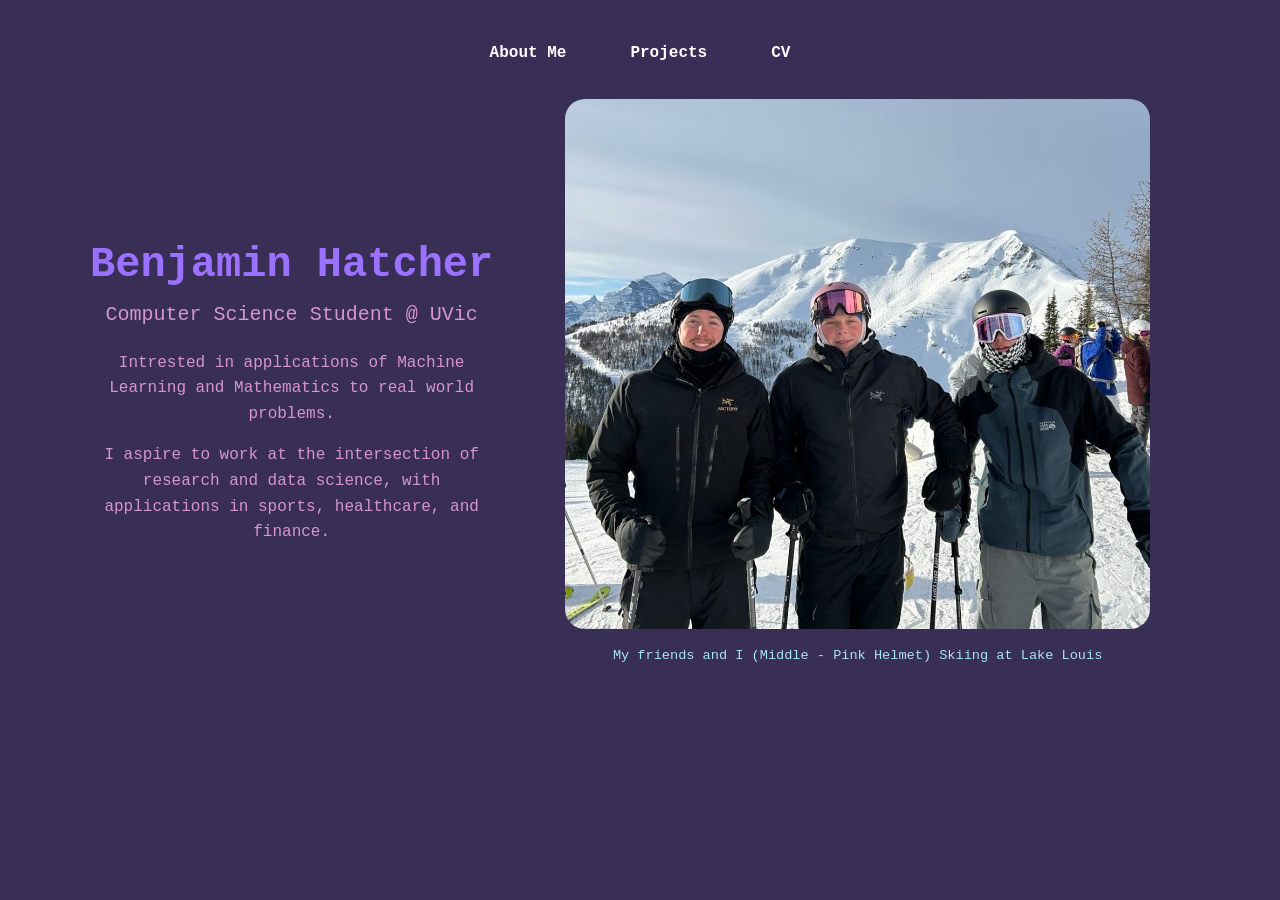
<file: index.html>
<!DOCTYPE html>
<html>
<head>
    <link rel="stylesheet" href="styles.css" />
    <title>Ben's Website</title>
    <style>
        body {margin: 25px; line-height: 1.6; }
    </style>
</head>
<body>
    <nav>
        <a href="index.html">About Me</a>
        <a href="Projects.html">Projects</a>
        <a href="Benjamin_Hatcher_Resume.pdf">CV</a>
    </nav>
        <main>
        <div class="hero">
            <div class="hero-text">
            <h1 style="white-space: nowrap; font-size: 42px; margin-bottom: 0;"> Benjamin Hatcher</h1>
            <p style="font-size: 1.25rem; margin-top: 0; color: #d595cf; font-weight: 300;">Computer Science Student @ UVic</p>
            <p style="font-weight: 450; color: #d595cf">Intrested in applications of Machine Learning and Mathematics to real world problems. </p>
            <p style="font-weight: 450; color: #d595cf"> I aspire to work at the intersection of research and data science, with applications in sports, healthcare, and finance.</p>
            </div>
              <figure class="hero-image">
                <img src="IMG_0371.jpg" />
                <figcaption>My friends and I (Middle - Pink Helmet) Skiing at Lake Louis </figcaption>
                </figure>
            </div>
        </main>
</body>
</html>
</file>
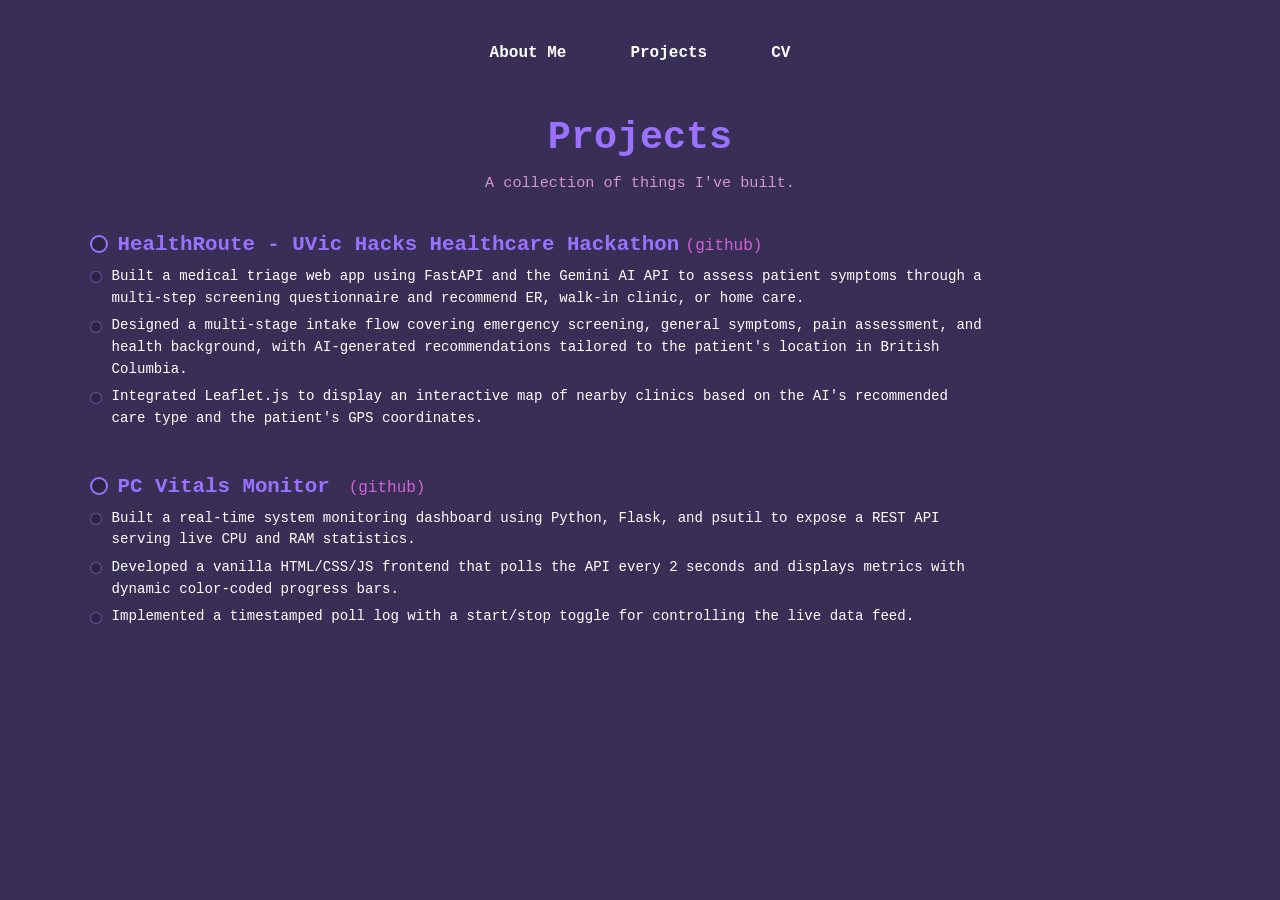
<file: Projects.html>
<!DOCTYPE html>
<html>
<head>
    <link rel="stylesheet" href="styles.css" />
    <title>Ben's Website – Projects</title>
    <style>
        body { margin: 25px; line-height: 1.6; }

        .projects-header {
            margin-bottom: 2rem;
        }

        .projects-header h1 {
            font-size: 2.4rem;
            color: #9a72ff;
            margin-bottom: 0.1rem;
        }

        .projects-header p {
            color: #d595cf;
            font-size: 0.95rem;
            font-weight: 300;
            margin-top: 0;
        }

        .projects-list {
            max-width: 900px;
            display: flex;
            flex-direction: column;
            gap: 2.5rem;
            text-align: left;
        }

        .project-entry {
            display: flex;
            flex-direction: column;
            gap: 0.2rem;
        }

        .project-title-row {
            display: flex;
            align-items: center;
            gap: 0.6rem;
            margin-bottom: 0.1rem;
        }

        .project-bullet {
            width: 14px;
            height: 14px;
            border-radius: 50%;
            border: 2px solid #9a72ff;
            background: #2e2445;
            flex-shrink: 0;
        }

        .project-title {
            font-size: 1.3rem;
            color: #9a72ff;
            font-weight: 700;
            text-align: center;
        }

        .project-title a {
            color: #d362d9;
            font-size: 1rem;
            font-weight: 400;
            margin-left: 0.4rem;
        }

        .project-title a:hover {
            color: #ffffff;
        }

        .project-affiliation {
            font-size: 0.9rem;
            color: #d595cf;
            font-style: italic;
            margin-left: 1.35rem;
            margin-bottom: 0.4rem;
        }

        .project-points {
            list-style: none;
            padding: 0;
            margin: 0;
            display: flex;
            flex-direction: column;
            gap: 0.35rem;
        }

        .project-points li {
            display: flex;
            align-items: flex-start;
            gap: 0.6rem;
            font-size: 0.88rem;
            color: #ffffff;
            line-height: 1.55;
        }

        .project-points li::before {
            content: '';
            display: inline-block;
            width: 10px;
            height: 10px;
            border-radius: 50%;
            border: 1.5px solid #9a72ff88;
            background: #2e2445;
            flex-shrink: 0;
            margin-top: 0.35rem;
        }

    </style>
</head>
<body>
    <nav>
        <a href="index.html">About Me</a>
        <a href="Projects.html">Projects</a>
        <a href="Benjamin_Hatcher_Resume.pdf">CV</a>
    </nav>

    <main>
        <div class="projects-header">
            <h1>Projects</h1>
            <p>A collection of things I've built.</p>
        </div>

        <div class="projects-list">
            <!-- HealthRoute -->
            <div class="project-entry">
                <div class="project-title-row">
                    <div class="project-bullet"></div>
                    <span class="project-title">HealthRoute - UVic Hacks Healthcare Hackathon<a href="https://github.com/BenjaminHatcher/HealthRoute">(github)</a></span>
                </div>
                <ul class="project-points">
                    <li>Built a medical triage web app using FastAPI and the Gemini AI API to assess patient symptoms through a multi-step screening questionnaire and recommend ER, walk-in clinic, or home care.</li>
                    <li>Designed a multi-stage intake flow covering emergency screening, general symptoms, pain assessment, and health background, with AI-generated recommendations tailored to the patient's location in British Columbia.</li>
                    <li>Integrated Leaflet.js to display an interactive map of nearby clinics based on the AI's recommended care type and the patient's GPS coordinates.</li>
                </ul>
            </div>


            <!-- PC Vitals Monitor -->
            <div class="project-entry">
                <div class="project-title-row">
                    <div class="project-bullet"></div>
                    <span class="project-title">PC Vitals Monitor <a href="https://github.com/BenjaminHatcher/PC-Vitals-Monitor">(github)</a></span>
                </div>
                <ul class="project-points">
                    <li>Built a real-time system monitoring dashboard using Python, Flask, and psutil to expose a REST API serving live CPU and RAM statistics.</li>
                    <li>Developed a vanilla HTML/CSS/JS frontend that polls the API every 2 seconds and displays metrics with dynamic color-coded progress bars.</li>
                    <li>Implemented a timestamped poll log with a start/stop toggle for controlling the live data feed.</li>
                </ul>
            </div>

        </div>
    </main>
</body>
</html>
</file>
<file: styles.css>
@import url('https://fonts.googleapis.com/css2?family=Courier+Prime:wght@400;700&display=swap');

body {
  font-family: 'Courier New', monospace;
  background-color: #392e55;
  color: #9a72ff;
  accent-color: #d362d9 ;
  margin: 0;
  padding: 0;
  text-align: center;
}

.hero {
  display: flex;
  align-items: center;
  gap: 2rem;
}

.hero-text {
  flex: 1;
}

.hero-image {
  flex: 2;
  flex-direction: column;
  align-items: center;
}

.hero-image img {
  width: 100%;
  border-radius: 20px;
  align-items: center;
}

.hero-text {
  flex: 1;
}

.hero-image figcaption {
  text-align: center;
  font-size: 0.85rem;
  color: #a8e3fe;
  margin-top: 0.4rem;
  width: 100%;
}

nav {
  display: flex;
  gap: 4rem;
  padding: 1rem 2rem;
  background-color: #392e55;
  justify-content: center;  
}

nav a {
  color: #ffffff;
  text-decoration: none;
  font-weight: 700;          
}

nav a:hover {
  color: #d362d9;
}

main {
  max-width: 1100px;
  margin: 0 auto;
  padding: 0rem 2rem;
  
}

figcaption {
  text-align: center;
  font-size: 0.85rem;
  color: #ffffff;
  margin-top: 0.4rem;
}

a {
  text-decoration: none;
}
</file>
